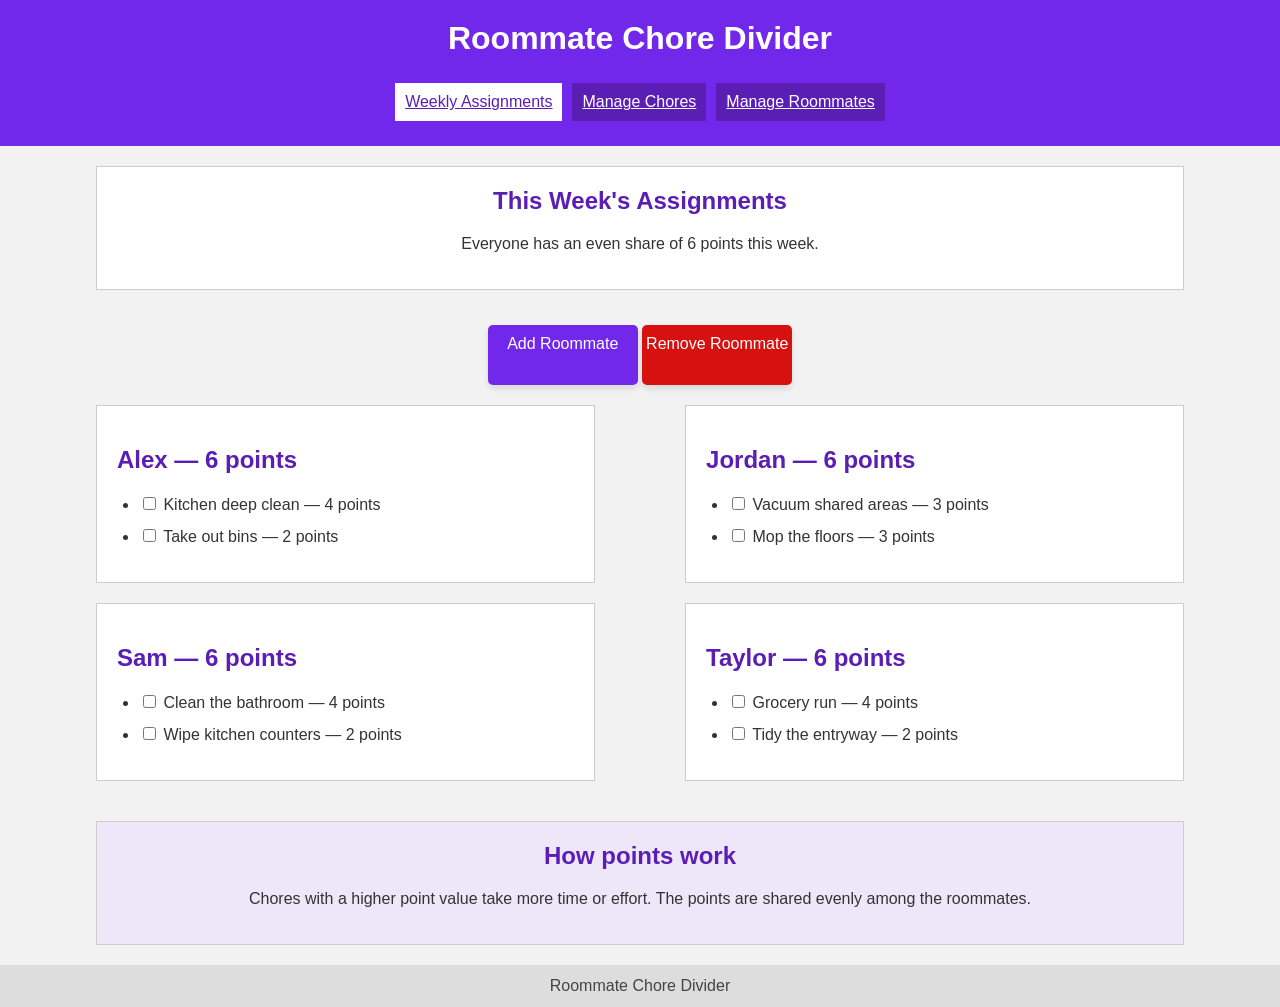
<file: index.html>
<!DOCTYPE html>
<html lang="en">
<head>
    <meta charset="UTF-8">
    <meta name="viewport" content="width=device-width, initial-scale=1.0">
    <title>Roommate Chore Divider</title>
    <link rel="stylesheet" href="styles.css">
    <link rel="stylesheet" href="buttons.css">
</head>
<body>
    <header>
        <h1>Roommate Chore Divider</h1>
        <nav>
            <a class="current-page" href="index.html">Weekly Assignments</a>
            <a href="chores.html">Manage Chores</a>
            <a href="roommates.html">Manage Roommates</a>
        </nav>
    </header>

    <main>
        <section class="page-heading">
            <h2>This Week's Assignments</h2>
            <p>Everyone has an even share of 6 points this week.</p>
        </section>

        <div class="action-buttons">
            <a class="add-button action-link" href="roommates.html#add-roommate">Add Roommate</a>
            <a class="remove-button action-link" href="roommates.html#remove-roommate">Remove Roommate</a>
        </div>

        <section class="assignment-list">
            <div class="assignment-row">
                <article class="assignment-card">
                    <h2>Alex — 6 points</h2>
                    <ul>
                        <li><label><input type="checkbox"> Kitchen deep clean — 4 points</label></li>
                        <li><label><input type="checkbox"> Take out bins — 2 points</label></li>
                    </ul>
                </article>

                <article class="assignment-card">
                    <h2>Jordan — 6 points</h2>
                    <ul>
                        <li><label><input type="checkbox"> Vacuum shared areas — 3 points</label></li>
                        <li><label><input type="checkbox"> Mop the floors — 3 points</label></li>
                    </ul>
                </article>
            </div>

            <div class="assignment-row">
                <article class="assignment-card">
                    <h2>Sam — 6 points</h2>
                    <ul>
                        <li><label><input type="checkbox"> Clean the bathroom — 4 points</label></li>
                        <li><label><input type="checkbox"> Wipe kitchen counters — 2 points</label></li>
                    </ul>
                </article>

                <article class="assignment-card">
                    <h2>Taylor — 6 points</h2>
                    <ul>
                        <li><label><input type="checkbox"> Grocery run — 4 points</label></li>
                        <li><label><input type="checkbox"> Tidy the entryway — 2 points</label></li>
                    </ul>
                </article>
            </div>
        </section>

        <section class="note">
            <h2>How points work</h2>
            <p>Chores with a higher point value take more time or effort. The points are shared evenly among the roommates.</p>
        </section>
    </main>

    <footer>
        <p>Roommate Chore Divider</p>
    </footer>
</body>
</html>
</file>
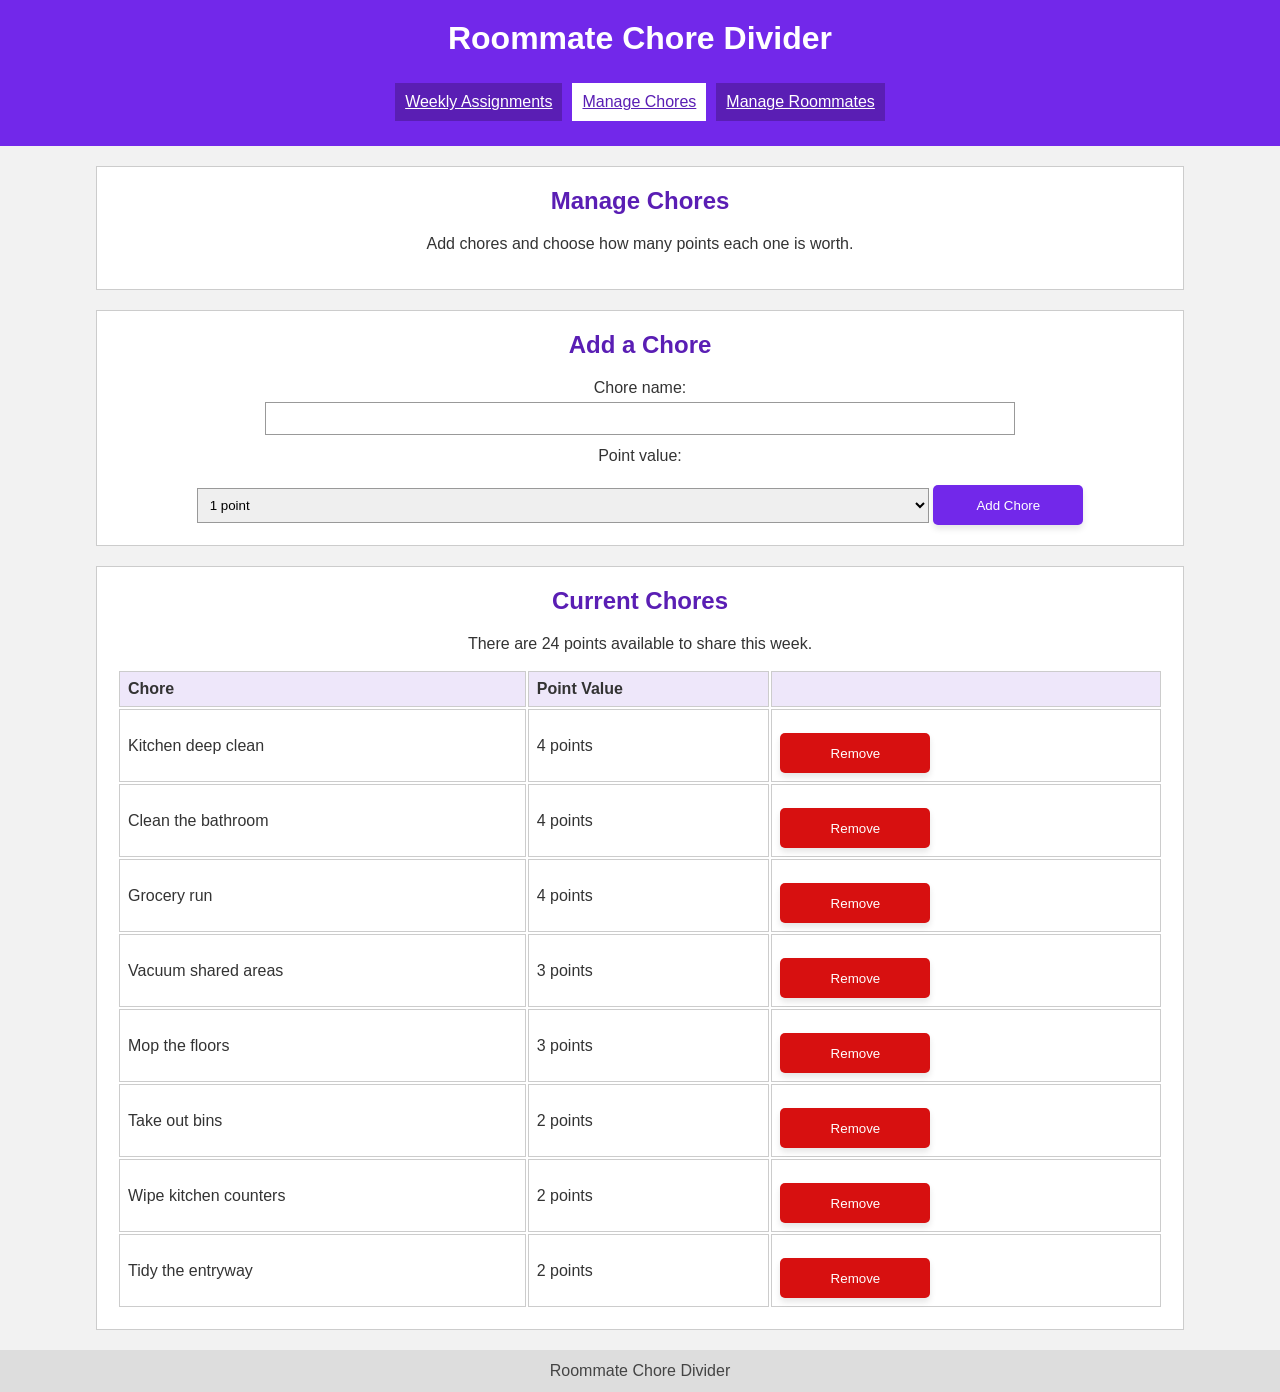
<file: chores.html>
<!DOCTYPE html>
<html lang="en">
<head>
    <meta charset="UTF-8">
    <meta name="viewport" content="width=device-width, initial-scale=1.0">
    <title>Manage Chores | Roommate Chore Divider</title>
    <link rel="stylesheet" href="styles.css">
    <link rel="stylesheet" href="buttons.css">
</head>
<body>
    <header>
        <h1>Roommate Chore Divider</h1>
        <nav>
            <a href="index.html">Weekly Assignments</a>
            <a class="current-page" href="chores.html">Manage Chores</a>
            <a href="roommates.html">Manage Roommates</a>
        </nav>
    </header>

    <main>
        <section class="page-heading">
            <h2>Manage Chores</h2>
            <p>Add chores and choose how many points each one is worth.</p>
        </section>

        <section class="content-section" id="add-chore">
            <h2>Add a Chore</h2>
            <form action="#" method="GET">
                <label for="chore-name">Chore name:</label>
                <input class="text-input" type="text" id="chore-name" name="chore-name">

                <label for="chore-points">Point value:</label>
                <select class="text-input" id="chore-points" name="chore-points">
                    <option value="1">1 point</option>
                    <option value="2">2 points</option>
                    <option value="3">3 points</option>
                    <option value="4">4 points</option>
                    <option value="5">5 points</option>
                </select>

                <input class="add-button" type="submit" value="Add Chore">
            </form>
        </section>

        <section class="content-section" id="remove-chore">
            <h2>Current Chores</h2>
            <p>There are 24 points available to share this week.</p>
            <table>
                <tr>
                    <th>Chore</th>
                    <th>Point Value</th>
                    <th></th>
                </tr>
                <tr>
                    <td>Kitchen deep clean</td>
                    <td>4 points</td>
                    <td><button class="remove-button">Remove</button></td>
                </tr>
                <tr>
                    <td>Clean the bathroom</td>
                    <td>4 points</td>
                    <td><button class="remove-button">Remove</button></td>
                </tr>
                <tr>
                    <td>Grocery run</td>
                    <td>4 points</td>
                    <td><button class="remove-button">Remove</button></td>
                </tr>
                <tr>
                    <td>Vacuum shared areas</td>
                    <td>3 points</td>
                    <td><button class="remove-button">Remove</button></td>
                </tr>
                <tr>
                    <td>Mop the floors</td>
                    <td>3 points</td>
                    <td><button class="remove-button">Remove</button></td>
                </tr>
                <tr>
                    <td>Take out bins</td>
                    <td>2 points</td>
                    <td><button class="remove-button">Remove</button></td>
                </tr>
                <tr>
                    <td>Wipe kitchen counters</td>
                    <td>2 points</td>
                    <td><button class="remove-button">Remove</button></td>
                </tr>
                <tr>
                    <td>Tidy the entryway</td>
                    <td>2 points</td>
                    <td><button class="remove-button">Remove</button></td>
                </tr>
            </table>
        </section>
    </main>

    <footer>
        <p>Roommate Chore Divider</p>
    </footer>
</body>
</html>
</file>
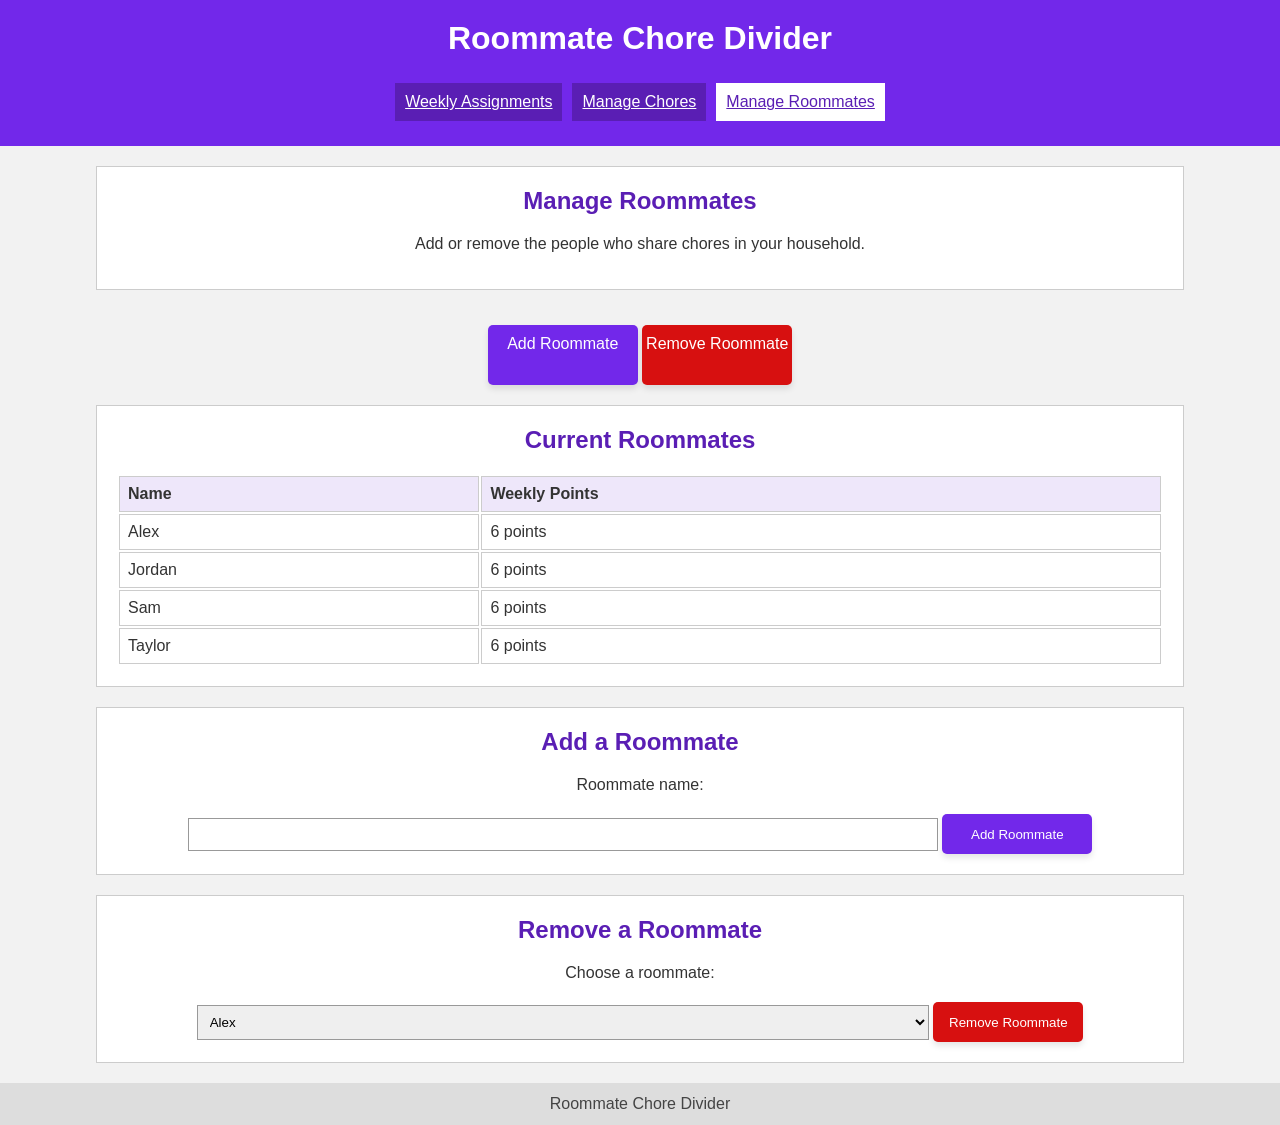
<file: roommates.html>
<!DOCTYPE html>
<html lang="en">
<head>
    <meta charset="UTF-8">
    <meta name="viewport" content="width=device-width, initial-scale=1.0">
    <title>Manage Roommates | Roommate Chore Divider</title>
    <link rel="stylesheet" href="styles.css">
    <link rel="stylesheet" href="buttons.css">
</head>
<body>
    <header>
        <h1>Roommate Chore Divider</h1>
        <nav>
            <a href="index.html">Weekly Assignments</a>
            <a href="chores.html">Manage Chores</a>
            <a class="current-page" href="roommates.html">Manage Roommates</a>
        </nav>
    </header>

    <main>
        <section class="page-heading">
            <h2>Manage Roommates</h2>
            <p>Add or remove the people who share chores in your household.</p>
        </section>

        <div class="action-buttons">
            <a class="add-button action-link" href="#add-roommate">Add Roommate</a>
            <a class="remove-button action-link" href="#remove-roommate">Remove Roommate</a>
        </div>

        <section class="content-section">
            <h2>Current Roommates</h2>
            <table>
                <tr>
                    <th>Name</th>
                    <th>Weekly Points</th>
                </tr>
                <tr>
                    <td>Alex</td>
                    <td>6 points</td>
                </tr>
                <tr>
                    <td>Jordan</td>
                    <td>6 points</td>
                </tr>
                <tr>
                    <td>Sam</td>
                    <td>6 points</td>
                </tr>
                <tr>
                    <td>Taylor</td>
                    <td>6 points</td>
                </tr>
            </table>
        </section>

        <section class="content-section" id="add-roommate">
            <h2>Add a Roommate</h2>
            <form action="#" method="GET">
                <label for="roommate-name">Roommate name:</label>
                <input class="text-input" type="text" id="roommate-name" name="roommate-name">
                <input class="add-button" type="submit" value="Add Roommate">
            </form>
        </section>

        <section class="content-section" id="remove-roommate">
            <h2>Remove a Roommate</h2>
            <form action="#" method="GET">
                <label for="roommate-to-remove">Choose a roommate:</label>
                <select class="text-input" id="roommate-to-remove" name="roommate-to-remove">
                    <option value="alex">Alex</option>
                    <option value="jordan">Jordan</option>
                    <option value="sam">Sam</option>
                    <option value="taylor">Taylor</option>
                </select>
                <input class="remove-button" type="submit" value="Remove Roommate">
            </form>
        </section>
    </main>

    <footer>
        <p>Roommate Chore Divider</p>
    </footer>
</body>
</html>
</file>
<file: styles.css>
body {
    margin: 0;
    background-color: #f2f2f2;
    color: #333333;
    font-family: Arial, Helvetica, sans-serif;
    text-align: center;
}

header {
    padding: 20px;
    background-color: #7228ea;
    color: white;
}

header h1 {
    margin-top: 0;
}

nav {
    display: flex;
    flex-direction: row;
    justify-content: center;
}

nav a {
    margin: 5px;
    padding: 10px;
    background-color: #5a1eb4;
    color: white;
}

nav a.current-page {
    background-color: white;
    color: #5a1eb4;
}

nav a:hover {
    background-color: #e7dcfa;
    color: #333333;
}

main {
    width: 85%;
    margin: 20px auto;
}

.page-heading,
.content-section,
.assignment-card,
.note {
    margin-bottom: 20px;
    padding: 20px;
    border: 1px solid #cccccc;
    background-color: white;
}

.page-heading h2,
.content-section h2,
.note h2 {
    margin-top: 0;
    color: #5a1eb4;
}

.action-buttons {
    margin-bottom: 20px;
}

.action-link {
    display: inline-block;
    height: auto;
    padding: 10px 0;
    text-align: center;
    text-decoration: none;
}

.assignment-list {
    margin-bottom: 20px;
}

.assignment-row {
    display: flex;
    flex-direction: row;
    justify-content: space-between;
}

.assignment-card {
    width: 42%;
    text-align: left;
}

.assignment-card h2 {
    color: #5a1eb4;
}

.assignment-card ul {
    padding-left: 22px;
}

.assignment-card li {
    margin-bottom: 10px;
}

.note {
    background-color: #eee7fa;
}

form {
    margin-top: 15px;
}

label {
    display: block;
    margin-top: 12px;
    margin-bottom: 5px;
}

.text-input {
    width: 70%;
    padding: 8px;
    border: 1px solid #999999;
}

.add-button,
.remove-button {
    margin-top: 15px;
}

table {
    width: 100%;
}

th,
td {
    padding: 8px;
    border: 1px solid #cccccc;
    text-align: left;
}

th {
    background-color: #eee7fa;
}

footer {
    padding: 12px;
    background-color: #dddddd;
    color: #444444;
}

footer p {
    margin: 0;
}

@media screen and (max-width: 650px) {
    main {
        width: 92%;
    }

    nav {
        flex-direction: column;
    }

    .assignment-row {
        flex-direction: column;
    }

    .assignment-card {
        width: 85%;
    }

    .text-input {
        width: 85%;
    }
}
</file>
<file: buttons.css>
.add-button {
            background-color: rgb(114, 40, 234);
            color: white;
            border: none;
            height: 40px;
            width: 150px;
            border-radius: 5px;
            cursor: pointer;
            box-shadow: 0px 4px 6px rgba(0, 0, 0, 0.1);
        }
        .add-button:hover {
            background-color: rgb(90, 30, 180);
        }
        .add-button:active {
            opacity: 0.7;
        }

        .remove-button {
            background-color: rgb(215, 16, 16);
            color: white;
            border: none;
            height: 40px;
            width: 150px;
            border-radius: 5px;
            cursor: pointer;
            box-shadow: 0px 4px 6px rgba(0, 0, 0, 0.1);
        }
        .remove-button:hover {
            background-color: rgb(180, 10, 10);
        }
        
        .remove-button:active {
            opacity: 0.7;
        }
</file>
